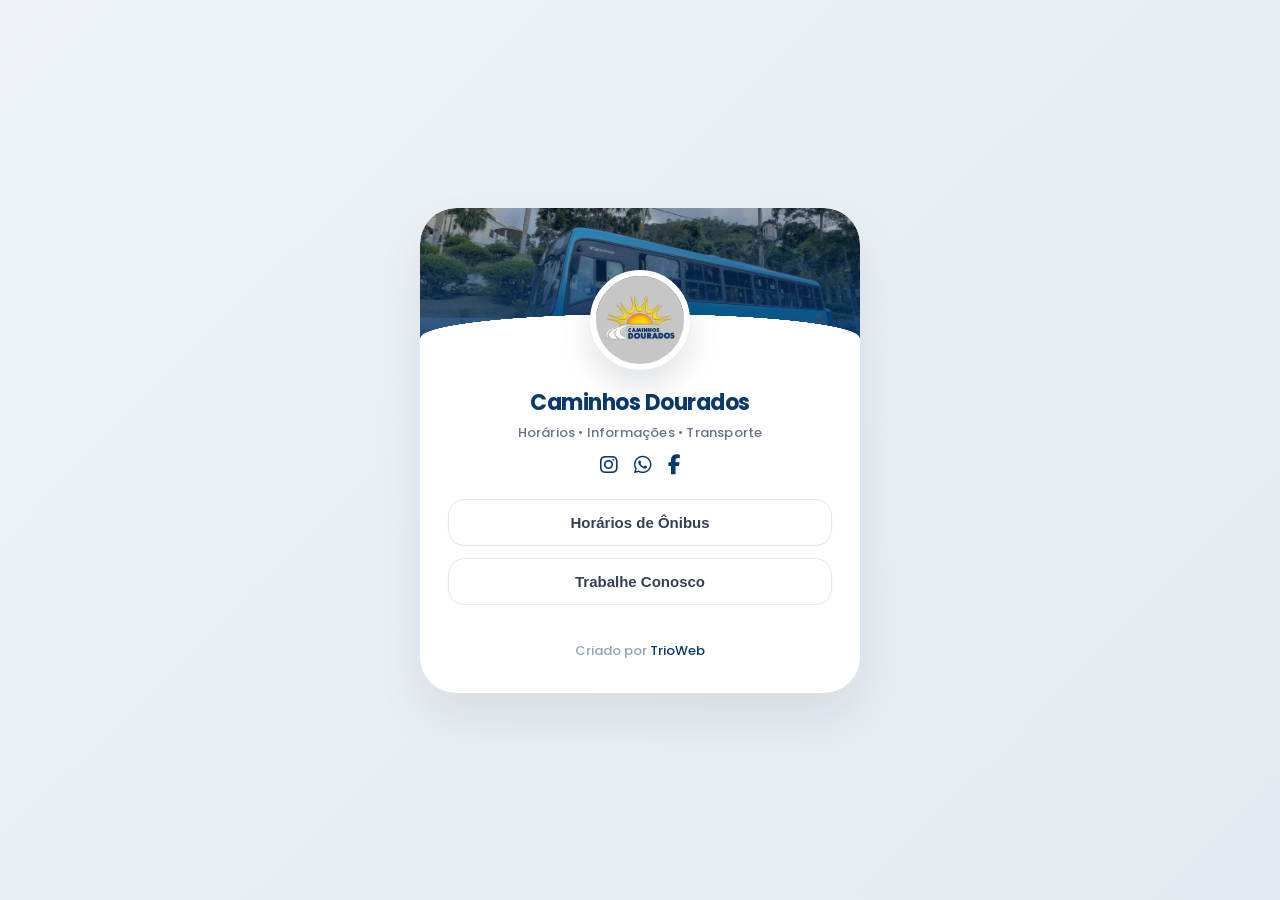
<file: projeto/index.html>
<!doctype html>
<html lang="pt-BR">
  <head>
    <meta charset="UTF-8" />
    <meta name="viewport" content="width=device-width, initial-scale=1.0" />

    <title>Caminhos Dourados</title>

    <!-- Fonte -->
    <link rel="preconnect" href="https://fonts.googleapis.com" />
    <link rel="preconnect" href="https://fonts.gstatic.com" crossorigin />

    <link
      href="https://fonts.googleapis.com/css2?family=Poppins:wght@300;400;500;600;700&display=swap"
      rel="stylesheet"
    />

    <!-- Ícones -->
    <link
      rel="stylesheet"
      href="https://cdnjs.cloudflare.com/ajax/libs/font-awesome/6.5.2/css/all.min.css"
    />

    <!-- CSS -->
    <link rel="stylesheet" href="style.css" />
  </head>

  <body>
    <div class="container">
      <!-- Banner Superior -->
      <div class="banner"></div>

      <!-- TROQUE PELA SUA LOGO -->
      <img src="imagens/cinza1.png" class="logo" />

      <div class="card-body">
        <h1>Caminhos Dourados</h1>

        <p class="subtitle">Horários &bull; Informações &bull; Transporte</p>

        <!-- REDES -->
        <div class="socials">
          <!-- INSTAGRAM -->
          <a
            href="https://www.instagram.com/caminhosdouradosnf?igsh=ZWh3OXhiazVuMXFq"
            target="_blank"
          >
            <i class="fab fa-instagram"></i>
          </a>

          <!-- WHATSAPP -->
          <a href="https://wa.me/5522999999999" target="_blank">
            <i class="fab fa-whatsapp"></i>
          </a>

          <!-- FACEBOOK -->
          <a
            href="https://www.facebook.com/caminhos.dourados.1"
            target="_blank"
          >
            <i class="fab fa-facebook-f"></i>
          </a>
        </div>

        <!-- BOTÃO HORÁRIOS -->
        <button class="main-button" onclick="openModal('horariosModal')">
          Horários de Ônibus
        </button>

        <!-- BOTÃO TRABALHE -->
        <button class="main-button" onclick="openModal('trabalheModal')">
          Trabalhe Conosco
        </button>

        <div class="footer">
          Criado por
          <a href="https://www.instagram.com/trioweb.br?igsh=cmpzc2dhYTc2NWZh"
            >TrioWeb</a
          >
        </div>
      </div>
    </div>

    <!-- MODAL HORÁRIOS -->
    <div class="modal" id="horariosModal">
      <div class="modal-content">
        <span class="close" onclick="closeModal('horariosModal')">
          &times;
        </span>

        <h2 class="modal-title">Horários de Ônibus</h2>

        <!-- BANQUETE -->
        <button class="modal-button" onclick="openModal('banqueteModal')">
          Banquete x Bom Jardim
        </button>

        <!-- SÃO JOSÉ -->
        <button class="modal-button" onclick="openModal('saoJoseModal')">
          São José x Bom Jardim
        </button>

        <!-- BARRA ALEGRE -->
        <button
          class="modal-button"
          onclick="openImage('imagens/barra-alegre.jpg')"
        >
          Barra Alegre x Bom Jardim
        </button>

        <!-- BNH -->
        <button class="modal-button" onclick="openImage('imagens/bnh.jpg')">
          Bom Jardim x BNH
        </button>

        <!-- CAMPO BELO -->
        <button
          class="modal-button"
          onclick="openImage('imagens/campo-belo.jpg')"
        >
          Bom Jardim x Campo Belo x Bem te vi x Silveira
        </button>

        <!-- FATIMA -->
        <button class="modal-button" onclick="openImage('imagens/fatima.jpg')">
          Bom Jardim x Bairro de Fátima
        </button>
      </div>
    </div>

    <!-- MODAL BANQUETE -->
    <div class="modal" id="banqueteModal">
      <div class="modal-content">
        <span class="close" onclick="closeModal('banqueteModal')">
          &times;
        </span>

        <h2 class="modal-title">Banquete x Bom Jardim</h2>

        <button
          class="modal-button"
          onclick="openImage('imagens/banquete-semana.jpg')"
        >
          Segunda a Sexta
        </button>

        <button
          class="modal-button"
          onclick="openImage('imagens/banquete-fds.jpg')"
        >
          Sábado e Domingo
        </button>
      </div>
    </div>

    <!-- MODAL SÃO JOSÉ -->
    <div class="modal" id="saoJoseModal">
      <div class="modal-content">
        <span class="close" onclick="closeModal('saoJoseModal')">
          &times;
        </span>

        <h2 class="modal-title">São José x Bom Jardim</h2>

        <button
          class="modal-button"
          onclick="openImage('imagens/saojose-semana.jpg')"
        >
          Segunda a Sexta
        </button>

        <button
          class="modal-button"
          onclick="openImage('imagens/saojose-sabado.jpg')"
        >
          Sábado
        </button>

        <button
          class="modal-button"
          onclick="openImage('imagens/saojose-domingo.jpg')"
        >
          Domingo
        </button>
      </div>
    </div>

    <!-- MODAL TRABALHE -->
    <div class="modal" id="trabalheModal">
      <div class="modal-content">
        <span class="close" onclick="closeModal('trabalheModal')">
          &times;
        </span>

        <h2 class="modal-title">Trabalhe Conosco</h2>

        <div class="work-text">
          Envie seu currículo para:

          <br /><br />

          <strong> caminhosrh@outlook.com </strong>

          <br /><br />

          Nossa equipe entrará em contato caso surjam oportunidades compatíveis
          com o seu perfil.
        </div>
      </div>
    </div>

    <!-- VISUALIZADOR DE IMAGEM -->
    <div class="image-viewer" id="imageViewer">
      <span class="close-image" onclick="closeImage()"> &times; </span>

      <img id="viewerImage" />
    </div>

    <!-- JS -->
    <script src="script.js"></script>
  </body>
</html>
</file>
<file: projeto/style.css>
* {
  margin: 0;
  padding: 0;
  box-sizing: border-box;
}

body {
  font-family: "Poppins", sans-serif;
  min-height: 100vh;
  overflow-x: hidden;

  background: linear-gradient(135deg, #eff3f8 0%, #e4eaf1 100%);

  display: flex;
  justify-content: center;
  align-items: center;

  padding: 24px;
}

.container {
  position: relative;
  z-index: 2;

  width: 100%;
  max-width: 440px;
  background: #ffffff;
  border-radius: 36px;
  padding: 0;
  box-shadow: 0 24px 48px rgba(10, 20, 35, 0.08);
}

.banner {
  width: 100%;
  height: 130px;
  background:
    linear-gradient(to bottom, rgba(10, 57, 110, 0.2), rgba(10, 57, 110, 0.85)),
    url("imagens/bus.jpg");
  background-size: cover;
  background-position: center;
  border-radius: 36px 36px 0 0;
  -webkit-mask-image: radial-gradient(
    ellipse 50% 24px at 50% 100%,
    transparent 99.5%,
    black 100%
  );
  mask-image: radial-gradient(
    ellipse 50% 24px at 50% 100%,
    transparent 99.5%,
    black 100%
  );
}

.card-body {
  padding: 0 28px 32px 28px;
  display: flex;
  flex-direction: column;
  align-items: center;
}

.logo {
  width: 100px;
  height: 100px;
  border-radius: 50%;
  object-fit: cover;
  border: 6px solid #ffffff;
  box-shadow: 0 16px 32px rgba(10, 20, 35, 0.12);
  display: block;
  margin: -68px auto 16px auto;
  position: relative;
  z-index: 3;
  background: white;
  transition: transform 0.4s cubic-bezier(0.4, 0, 0.2, 1);
}

.logo:hover {
  transform: scale(1.02);
}

h1 {
  color: #0a396e;
  text-align: center;
  font-size: 22px;
  margin-bottom: 4px;
  font-weight: 700;
  letter-spacing: -0.5px;
}

.subtitle {
  text-align: center;
  color: #64748b;
  font-size: 13px;
  margin-bottom: 12px;
  font-weight: 500;
  letter-spacing: 0.2px;
}

.main-button {
  width: 100%;
  border: 1px solid #e2e8f0;
  background: #ffffff;
  color: #334155;
  padding: 14px 20px;
  border-radius: 16px;
  margin-bottom: 12px;
  font-size: 15px;
  font-weight: 550;
  cursor: pointer;
  transition: all 0.3s cubic-bezier(0.4, 0, 0.2, 1);
  box-shadow: 0 2px 4px rgba(0, 0, 0, 0.02);
  display: flex;
  justify-content: center;
  align-items: center;
  gap: 10px;
}

.main-button:hover {
  transform: translateY(-2px);
  border-color: #0a396e;
  color: #0a396e;
  box-shadow: 0 6px 16px rgba(10, 57, 110, 0.06);
  background: #f8fafc;
}

.socials {
  display: flex;
  justify-content: center;
  gap: 16px;
  margin-top: 0;
  margin-bottom: 24px;
}

.socials a {
  display: flex;
  justify-content: center;
  align-items: center;
  color: #0a396e;
  font-size: 20px;
  transition: all 0.2s ease;
  text-decoration: none;
}

.socials a:hover {
  opacity: 0.7;
  transform: translateY(-2px);
}

.footer {
  text-align: center;
  color: #94a3b8;
  margin-top: 24px;
  font-size: 13px;
  font-weight: 500;
}

.footer a {
  color: #0a396e;
  text-decoration: none;
}

/* MODAL */

.modal {
  position: fixed;
  inset: 0;
  background: rgba(15, 23, 42, 0.6);
  backdrop-filter: blur(8px);
  display: none;
  justify-content: center;
  align-items: center;
  padding: 20px;
  z-index: 999;
  transition: opacity 0.3s ease;
}

.modal-content {
  width: 100%;
  max-width: 420px;
  background: #ffffff;
  border-radius: 32px;
  padding: 36px 32px;
  position: relative;
  animation: modalFadeIn 0.4s cubic-bezier(0.16, 1, 0.3, 1);
  box-shadow: 0 32px 64px rgba(0, 0, 0, 0.15);
}

@keyframes modalFadeIn {
  from {
    opacity: 0;
    transform: scale(0.95) translateY(15px);
  }
  to {
    opacity: 1;
    transform: scale(1) translateY(0);
  }
}

.close {
  position: absolute;
  top: 20px;
  right: 24px;
  color: #94a3b8;
  font-size: 32px;
  line-height: 1;
  cursor: pointer;
  transition: all 0.3s ease;
}

.close:hover {
  color: #e53e3e;
  transform: scale(1.1);
}

.modal-title {
  color: #f2b705;
  font-size: 22px;
  font-weight: 800;
  text-align: center;
  margin-bottom: 28px;
  letter-spacing: -0.3px;
}

.modal-button {
  width: 100%;
  border: 1px solid #e2e8f0;
  background: #ffffff;
  color: #334155;
  padding: 16px 20px;
  border-radius: 18px;
  font-weight: 600;
  font-size: 15px;
  margin-bottom: 14px;
  cursor: pointer;
  transition: all 0.3s cubic-bezier(0.4, 0, 0.2, 1);
  box-shadow: 0 4px 10px rgba(0, 0, 0, 0.02);
}

.modal-button:hover {
  transform: translateY(-2px);
  border-color: #0a396e;
  color: #0a396e;
  background: #f8fafc;
  box-shadow: 0 8px 20px rgba(10, 57, 110, 0.08);
}

/* IMAGEM */

.image-viewer {
  display: none;
  position: fixed;
  inset: 0;
  background: rgba(0, 0, 0, 0.85);
  backdrop-filter: blur(10px);
  z-index: 9999;
  justify-content: center;
  align-items: center;
  padding: 24px;
  animation: fadeIn 0.3s ease;
}

@keyframes fadeIn {
  from {
    opacity: 0;
  }
  to {
    opacity: 1;
  }
}

.image-viewer img {
  max-width: 100%;
  max-height: 90vh;
  border-radius: 20px;
  box-shadow: 0 20px 40px rgba(0, 0, 0, 0.3);
  animation: modalFadeIn 0.4s cubic-bezier(0.16, 1, 0.3, 1);
}

.close-image {
  position: absolute;
  top: 24px;
  right: 32px;
  color: rgba(255, 255, 255, 0.8);
  font-size: 44px;
  cursor: pointer;
  transition: all 0.3s ease;
}

.close-image:hover {
  color: #ffffff;
  transform: scale(1.1);
}

.work-text {
  color: #475569;
  line-height: 1.8;
  font-size: 15px;
  text-align: center;
}

.work-text strong {
  color: #0a396e;
  font-weight: 700;
  font-size: 16px;
}

@media (max-width: 480px) {
  body {
    padding: 16px;
  }

  .container {
    border-radius: 32px;
  }

  .banner {
    border-radius: 32px 32px 0 0;
  }

  .card-body {
    padding: 0 20px 28px 20px;
  }

  h1 {
    font-size: 20px;
  }

  .main-button {
    padding: 14px;
    font-size: 14px;
  }

  .logo {
    width: 86px;
    height: 86px;
    border-width: 6px;
    margin-top: -46px;
  }

  .modal-content {
    padding: 32px 24px;
    border-radius: 28px;
  }
}
</file>
